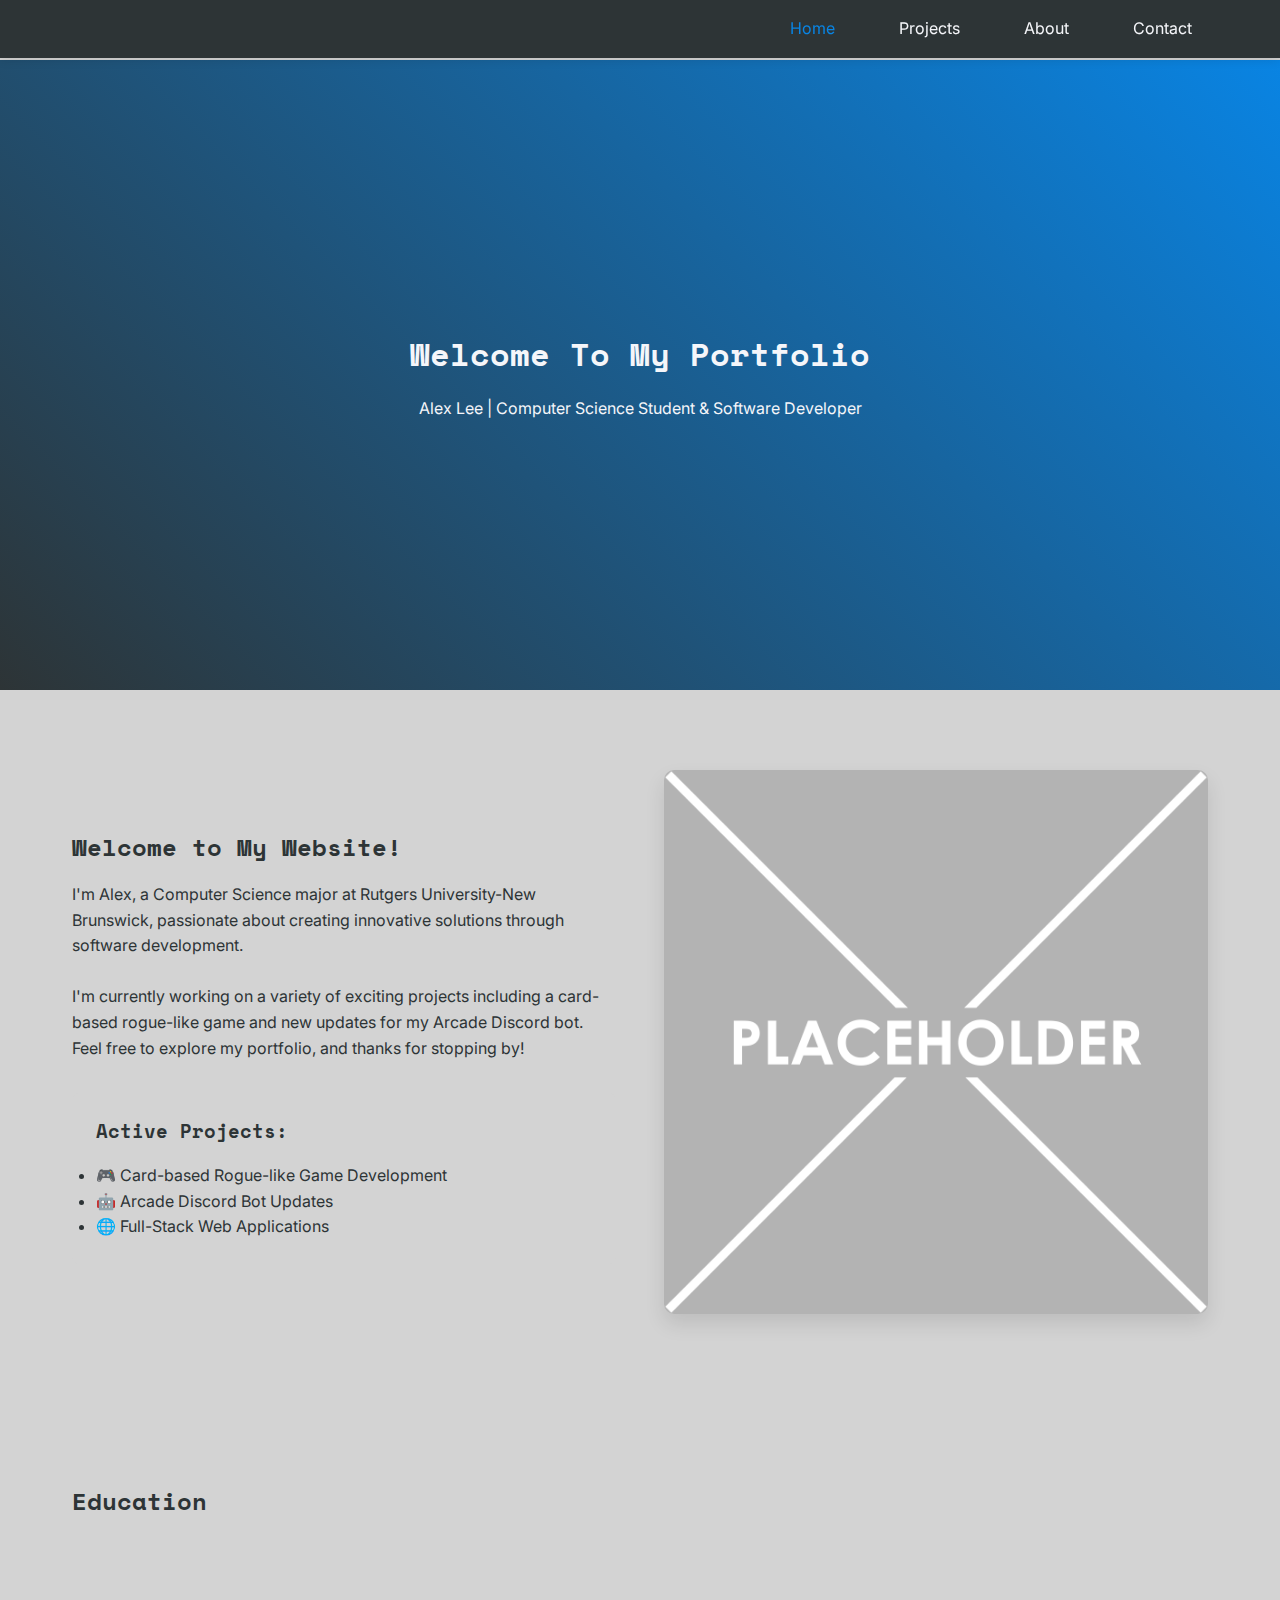
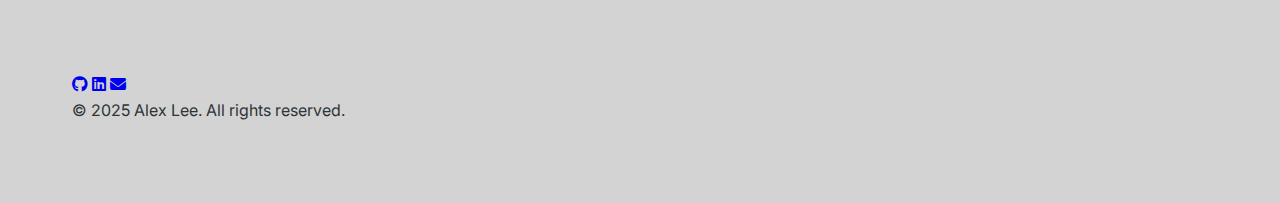
<file: index.html>
<!DOCTYPE html>
<html lang="en">
<head>
    <meta charset="UTF-8">
    <meta name="viewport" content="width=device-width, initial-scale=1.0">
    <title>Alex Lee - Portfolio</title>
    <link href="https://fonts.googleapis.com/css2?family=Inter:wght@400;500;600;700&family=Space+Mono:wght@400;700&display=swap" rel="stylesheet">
    <link rel="stylesheet" href="https://cdnjs.cloudflare.com/ajax/libs/font-awesome/6.4.0/css/all.min.css">
    <link rel="stylesheet" href="style.css">
</head>
<body>
    <nav class="navbar">
        <div class="container">
            <ul class="nav-links">
                <li><a href="index.html" class="active">Home</a></li>
                <li><a href="projects.html">Projects</a></li>
                <li><a href="about.html">About</a></li>
                <li><a href="contact.html">Contact</a></li>
            </ul>
        </div>
    </nav>

    <section class="hero">
        <div class="container">
            <div class="hero-content fade-in">
                <h1>Welcome To My Portfolio</h1>
                <p class="subtitle">Alex Lee | Computer Science Student & Software Developer</p>
            </div>
        </div>
    </section>

    <section class="section intro-section">
        <div class="container split-layout">
            <div class="intro-text fade-in">
                <h2>Welcome to My Website!</h2>
                <p class="lead">I'm Alex, a Computer Science major at Rutgers University-New Brunswick, passionate about creating innovative solutions through software development.</p> <br>
                <p>I'm currently working on a variety of exciting projects including a card-based rogue-like game and new updates for my Arcade Discord bot. Feel free to explore my portfolio, and thanks for stopping by!</p>
                <div class="current-projects">
                    <h3>Active Projects:</h3>
                    <ul>
                        <li>🎮 Card-based Rogue-like Game Development</li>
                        <li>🤖 Arcade Discord Bot Updates</li>
                        <li>🌐 Full-Stack Web Applications</li>
                    </ul>
                </div>
            </div>
            <div class="intro-photo fade-in">
                <img src="images/placeholder.png" alt="Alex - Computer Science Student" class="profile-photo">
            </div>
        </div>
    </section>

    <section class="section education-preview">
        <div class="container">
            <h2>Education</h2>
            <div class="education-grid">
                <div class="education-card fade-in">
                    <div class="university-header">
                        <img src="images/Rutgers Logo.png" alt="Rutgers University Logo" class="university-logo">
                        <div>
                            <h3>Rutgers University-New Brunswick</h3>
                            <p class="dates">January 2023 - Present</p>
                        </div>
                    </div>
                    
                    <div class="coursework-container">
                        <div class="coursework-text">
                            <h4>Relevant Coursework:</h4>
                            <ul>
                                <li>Software Methodology</li>
                                <li>Computer Architecture</li>
                                <li>Data Structures</li>
                                <li>Design and Analysis of Computer Algorithms</li>
                                <li>Principles of Information & Data Management</li>
                                <li>Principles of Programming Languages (Compilers)</li>
                                <li>Discrete Structures I & II</li>
                            </ul>
                        </div>
                        <img src="images/Rutgers.JPG" alt="Rutgers Campus" class="campus-image">
                    </div>
                </div>
                <div class="education-card fade-in">
                    <div class="university-header">
                        <img src="images/ccnylogo.png" alt="Rutgers University Logo" class="university-logo">
                        <div>
                            <h3>CUNY City College of New York</h3>
                            <p class="dates">September 2022 - December 2022</p>
                        </div>
                    </div>
                    
                    <div class="coursework-container">
                        <div class="coursework-text">
                            <h4>Relevant Coursework:</h4>
                            <ul>
                                <li>Public Speaking</li>
                                <li>Calculus 2</li>
                            </ul>
                        </div>
                        <img src="images/citycollege.jpg" alt="Rutgers Campus" class="campus-image">
                    </div>
                </div>
            </div>
        </div>
    </section>

    <section class="section goals-section">
        <div class="container fade-in">
            <h2>Career Vision</h2>
            <p class="mission-statement">My goal is to combine technical expertise with creative problem-solving to develop solutions that positively impact people's lives, while mentoring future generations of engineers.</p><br>
            <div class="goal-points">
                <div class="goal-card">
                    <i class="fas fa-code"></i>
                    <h3>Software Engineering</h3>
                    <p>I hope to develop impactful applications that not only solve complex problems but also enhance the user experience and contribute to the greater good. 
                        All I hope to do is to make someone smile with my work!</p><br>
                </div>
                <div class="goal-card">
                    <i class="fas fa-chalkboard-teacher"></i>
                    <h3>Education</h3>
                    <p>One of my long-term goals is to eventually pursue a path into academia, where I can contribute to the field of computer science not only through research and innovation but also by inspiring and mentoring future generations of students.
                        This path would allow me to share my passion for technology, guide students in their learning journey, and help them develop the skills and mindset needed to succeed in the ever-evolving tech industry.
                    </p><br>
                </div>
                <div class="goal-card">
                    <i class="fas fa-gamepad"></i>
                    <h3>Game Development</h3>
                    <p>I'm an avid gamer, and I’ve always been fascinated by how games combine storytelling, art, and technology to create immersive experiences. 
                        I aim to do the same and create interactive worlds that captivate players, spark their imagination, and offer meaningful experiences. 
                        Feel free to contact me if you want to play any games together! 😉 </p>
                </div>
            </div>
        </div>
    </section>

    <footer class="section">
        <div class="container">
            <div class="social-links">
                <a href="https://github.com/xelAlex4" class="social-icon"><i class="fab fa-github"></i></a>
                <a href="https://www.linkedin.com/in/alee48/" class="social-icon"><i class="fab fa-linkedin"></i></a>
                <a href="mailto:alexanderlee3247@gmail.com" class="social-icon"><i class="fas fa-envelope"></i></a>
            </div>
            <p>&copy; 2025 Alex Lee. All rights reserved.</p>
        </div>
    </footer>

    <script src="main.js"></script>
</body>
</html>
</file>
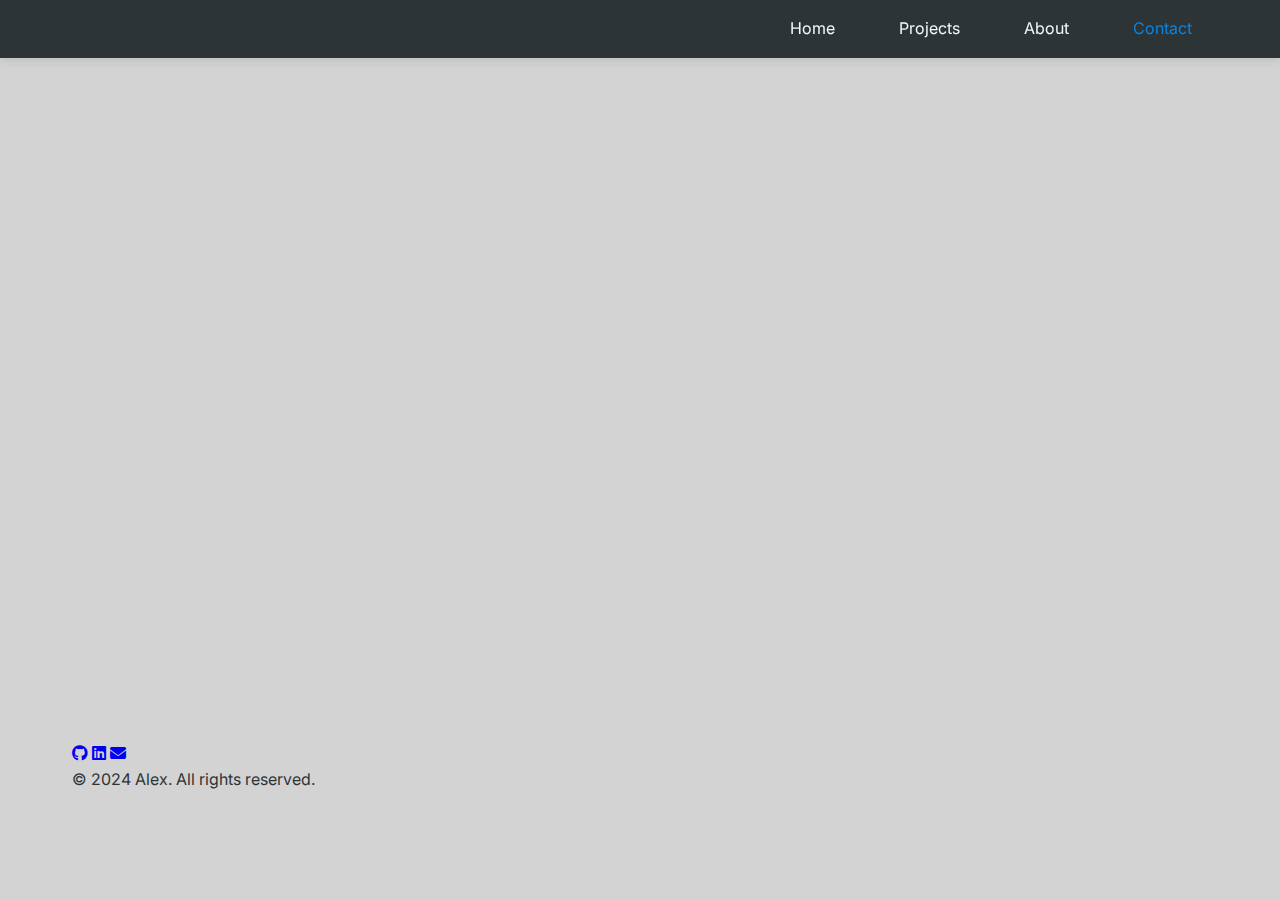
<file: contact.html>
<!DOCTYPE html>
<html lang="en">
<head>
    <meta charset="UTF-8">
    <meta name="viewport" content="width=device-width, initial-scale=1.0">
    <title>Alex - Software Engineer</title>
    <link href="https://fonts.googleapis.com/css2?family=Inter:wght@400;500;600;700&family=Space+Mono:wght@400;700&display=swap" rel="stylesheet">
    <link rel="stylesheet" href="https://cdnjs.cloudflare.com/ajax/libs/font-awesome/6.4.0/css/all.min.css">
    <link rel="stylesheet" href="style.css">
</head>
<body>
    <nav class="navbar">
        <div class="container">
            <ul class="nav-links">
                <li><a href="index.html">Home</a></li>
                <li><a href="projects.html">Projects</a></li>
                <li><a href="about.html">About</a></li>
                <li><a href="contact.html" class="active">Contact</a></li>
            </ul>
        </div>
    </nav>

    <section class="section">
        <div class="container">
            <div class="contact-form fade-in">
                <h2>Contact Me!</h2>
                <div class="form-status" style="display: none; margin-top: 1rem; padding: 1rem; background: #e3f2fd; border-radius: 8px;">
                </div>
                <form action="https://formspree.io/f/mbldjvzp" method="POST">
                    <div class="form-group">
                        <input type="text" name="name" placeholder="Your Name" required>
                    </div>
                    <div class="form-group">
                        <input type="email" name="email" placeholder="Your Email" required>
                    </div>
                    <div class="form-group">
                        <textarea name="message" placeholder="Your Message" required></textarea>
                    </div>
                    <button type="submit" class="btn">Send Message</button>
                </form>
            </div>
        </div>
    </section>

    <footer class="section">
        <div class="container">
            <div class="social-links">
                <a href="https://github.com/xelAlex4" class="social-icon"><i class="fab fa-github"></i></a>
                <a href="https://www.linkedin.com/in/alee48/" class="social-icon"><i class="fab fa-linkedin"></i></a>
                <a href="mailto:alexanderlee3247@gmail.com" class="social-icon"><i class="fas fa-envelope"></i></a>
            </div>
            <p>&copy; 2024 Alex. All rights reserved.</p>
        </div>
    </footer>
</body>
</html>
</file>
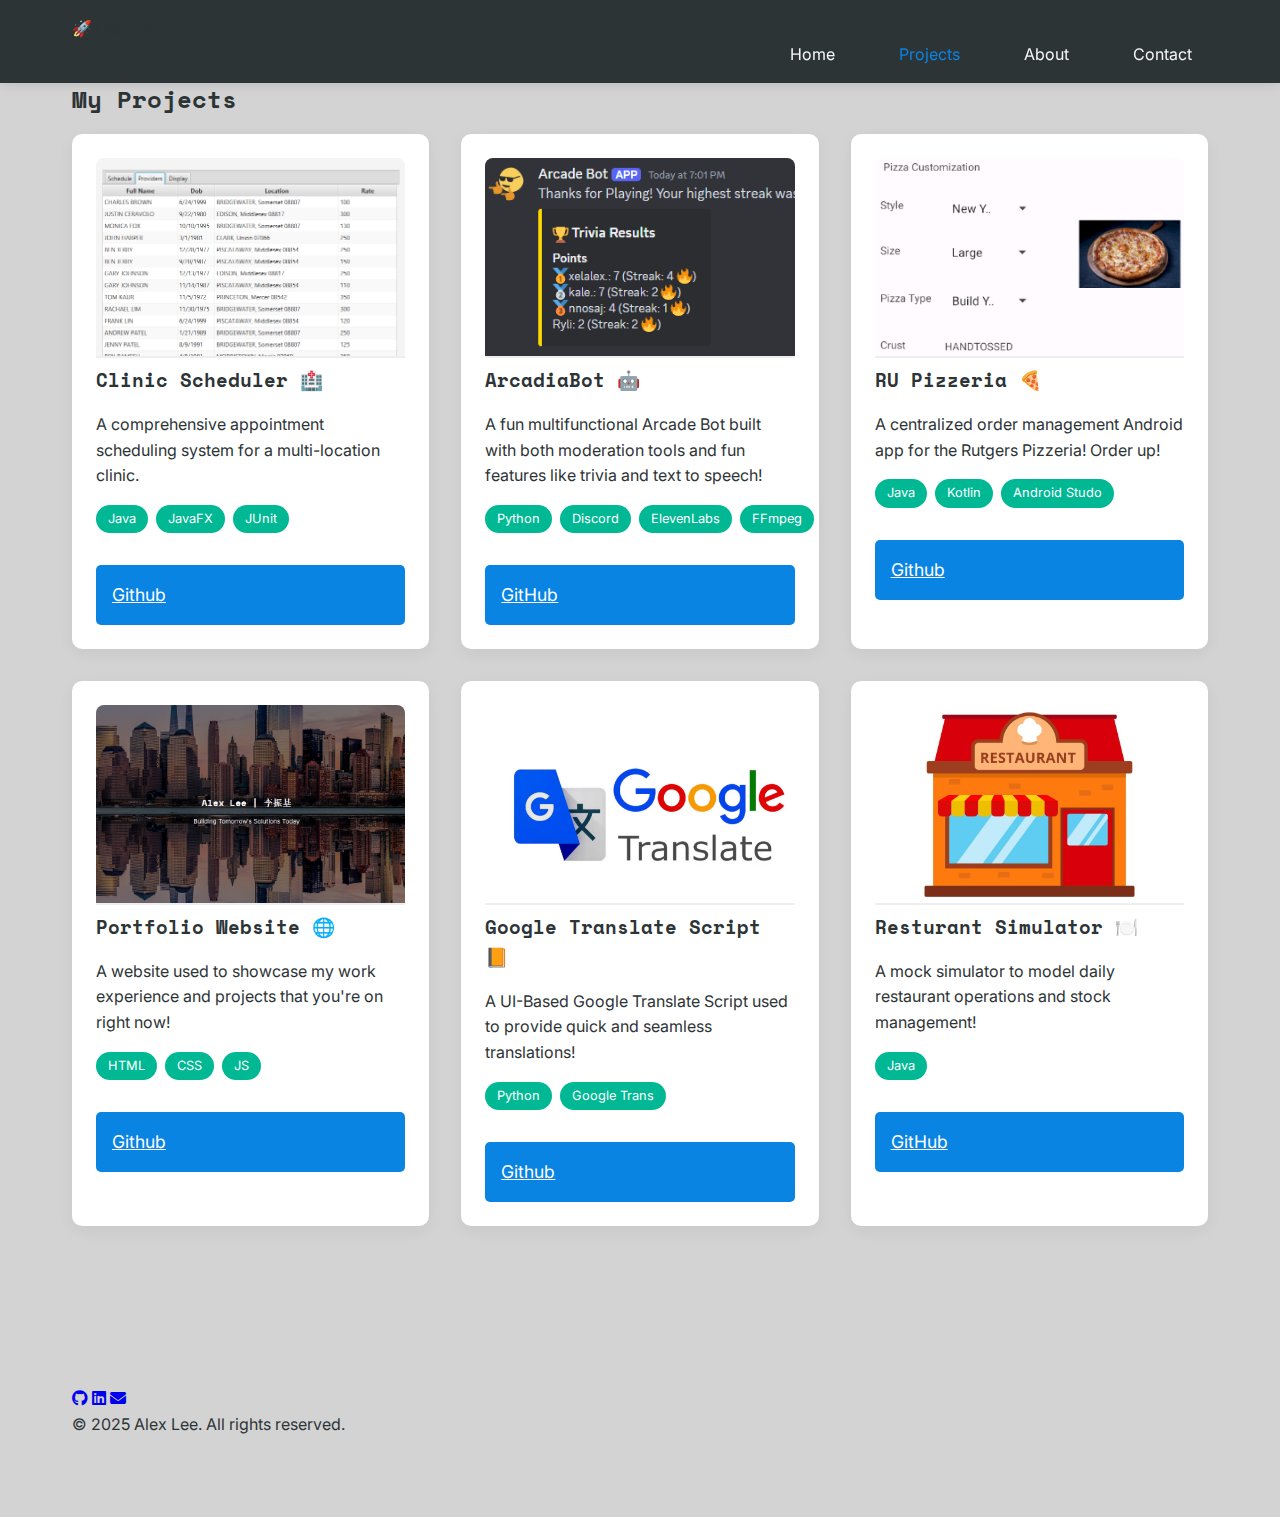
<file: projects.html>
<!DOCTYPE html>
<html lang="en">
<head>
    <meta charset="UTF-8">
    <meta name="viewport" content="width=device-width, initial-scale=1.0">
    <title>Alex Lee - Portfolio</title>
    <link href="https://fonts.googleapis.com/css2?family=Inter:wght@400;500;600;700&family=Space+Mono:wght@400;700&display=swap" rel="stylesheet">
    <link rel="stylesheet" href="https://cdnjs.cloudflare.com/ajax/libs/font-awesome/6.4.0/css/all.min.css">
    <link rel="stylesheet" href="style.css">
</head>
<body>
    <nav class="navbar">
        <div class="container">
            <div class="greeting">🚀 Hello, World!</div>
            <ul class="nav-links">
                <li><a href="index.html">Home</a></li>
                <li><a href="projects.html" class="active">Projects</a></li>
                <li><a href="about.html">About</a></li>
                <li><a href="contact.html">Contact</a></li>
            </ul>
        </div>
    </nav>

    <main>
        <section class="section">
            <div class="container">
                <h2>My Projects</h2>
                <div class="projects-grid">
                    <div class="project-card fade-in">
                        <img src="images/clinicScheduler.png" alt="Project 1">
                        <h3>Clinic Scheduler 🏥</h3>
                        <p> A comprehensive appointment scheduling system for a multi-location clinic.</p>
                        <div class="tech-tags">
                            <span class="tech-tag">Java</span>
                            <span class="tech-tag">JavaFX</span>
                            <span class="tech-tag">JUnit</span>
                        </div>
                        <div class="project-links">
                            <a href="https://github.com/xelAlex4/Clinic-Scheduler" class="btn">Github</a>
                        </div>
                    </div>
                    <div class="project-card fade-in">
                        <img src="images/botImage.png" alt="Project 1">
                        <h3>ArcadiaBot 🤖</h3>
                        <p> A fun multifunctional Arcade Bot built with both moderation tools and fun features like trivia and text to speech!</p>
                        <div class="tech-tags">
                            <span class="tech-tag">Python</span>
                            <span class="tech-tag">Discord</span>
                            <span class="tech-tag">ElevenLabs</span>
                            <span class="tech-tag">FFmpeg</span>
                            <span class="tech-tag">Discloud</span>
                        </div>
                        <div class="project-links">
                            <a href="https://github.com/xelAlex4/ArcadiaBot" class="btn">GitHub</a>
                        </div>
                    </div>
                    <div class="project-card fade-in">
                        <img src="images/pizzaOrder.png" alt="Project 1">
                        <h3>RU Pizzeria 🍕</h3>
                        <p> A centralized order management Android app for the Rutgers Pizzeria! Order up!</p>
                        <div class="tech-tags">
                            <span class="tech-tag">Java</span>
                            <span class="tech-tag">Kotlin</span>
                            <span class="tech-tag">Android Studo</span>
                        </div>
                        <div class="project-links">
                            <a href="https://github.com/xelAlex4/RU-Pizzeria" class="btn">Github</a>
                        </div>
                    </div>
                    <div class="project-card fade-in">
                        <img src="images/image.png" alt="Project 1">
                        <h3>Portfolio Website 🌐</h3>
                        <p> A website used to showcase my work experience and projects that you're on right now!</p>
                        <div class="tech-tags">
                            <span class="tech-tag">HTML</span>
                            <span class="tech-tag">CSS</span>
                            <span class="tech-tag">JS</span>
                        </div>
                        <div class="project-links">
                            <a href="https://github.com/xelAlex4/xelalex4.github.io" class="btn">Github</a>
                        </div>
                    </div>
                    <div class="project-card fade-in">
                        <img src="images/GoogleTranslate.webp" alt="Project 1">
                        <h3>Google Translate Script 📙</h3>
                        <p> A UI-Based Google Translate Script used to provide quick and seamless translations! </p>
                        <div class="tech-tags">
                            <span class="tech-tag">Python</span>
                            <span class="tech-tag">Google Trans </span>
                        </div>
                        <div class="project-links">
                            <a href="https://github.com/xelAlex4/Google-Translate" class="btn">Github</a>
                        </div>
                    </div>
                    <div class="project-card fade-in">
                        <img src="images/restaurant.jpg" alt="Project 1">
                        <h3>Resturant Simulator 🍽️</h3>
                        <p> A mock simulator to model daily restaurant operations and stock management! </p>
                        <div class="tech-tags">
                            <span class="tech-tag">Java</span>
                        </div>
                        <div class="project-links">
                            <a href="https://github.com/xelAlex4/Resturant-Simulator" class="btn">GitHub</a>
                        </div>
                    </div>
                </div>
            </div>
        </section>
    </main>

    <footer class="section">
        <div class="container">
            <div class="social-links">
                <a href="https://github.com/xelAlex4" class="social-icon"><i class="fab fa-github"></i></a>
                <a href="https://www.linkedin.com/in/alee48/" class="social-icon"><i class="fab fa-linkedin"></i></a>
                <a href="mailto:alexanderlee3247@gmail.com" class="social-icon"><i class="fas fa-envelope"></i></a>
            </div>
            <p>&copy; 2025 Alex Lee. All rights reserved.</p>
        </div>
    </footer>
    <script src="main.js"></script>
</body>
</html>
</file>
<file: style.css>
:root {
    --primary-color: #2d3436;
    --secondary-color: #0984e3;
    --accent-color: #00b894;
    --background-color: #D3D3D3;
    --text-color: #2d3436;
    --light-text: #f5f6fa;
}

* {
    margin: 0;
    padding: 0;
    box-sizing: border-box;
}

html {
    scroll-behavior: smooth;
}

body {
    font-family: 'Inter', sans-serif;
    line-height: 1.6;
    color: var(--text-color);
    background-color: var(--background-color);
}

h1, h2, h3, h4 {
    font-family: 'Space Mono', monospace;
    margin-bottom: 1rem;
}

.container {
    max-width: 1200px;
    margin: 0 auto;
    padding: 0 2rem;
}

.section {
    padding: 5rem 0;
}

.navbar {
    background: var(--primary-color);
    padding: 1rem 0;
    position: fixed;
    width: 100%;
    top: 0;
    z-index: 1000;
    box-shadow: 0 2px 10px rgba(0, 0, 0, 0.1);
}

.nav-links {
    display: flex;
    justify-content: flex-end;
    list-style: none;
    gap: 2rem;
    margin: 0;
}

.nav-links a {
    color: var(--light-text);
    text-decoration: none;
    padding: 0.5rem 1rem;
    border-radius: 4px;
    transition: all 0.3s ease;
}

.nav-links a:hover {
    background: rgba(255, 255, 255, 0.1);
}

.nav-links a.active {
    color: var(--secondary-color);
}

.hero {
    height: 70vh;
    display: flex;
    align-items: center;
    background: linear-gradient(45deg, var(--primary-color), var(--secondary-color));
    color: var(--light-text);
    text-align: center;
    margin-top: 60px;
}

.split-layout {
    display: grid;
    grid-template-columns: 1fr 1fr;
    gap: 3rem;
    align-items: center;
}

.profile-photo {
    width: 100%;
    border-radius: 10px;
    box-shadow: 0 10px 20px rgba(0,0,0,0.1);
}

/* Education Section Styles */
.university-header {
    display: flex;
    align-items: center;
    gap: 1.5rem;
    margin-bottom: 2rem;
}

.university-logo {
    width: 80px;
    height: auto;
}

.coursework-container {
    display: grid;
    grid-template-columns: 1fr 1fr;
    gap: 3rem;
    align-items: start;
}

.campus-image {
    width: 100%;
    height: 300px;
    object-fit: cover;
    border-radius: 8px;
    box-shadow: 0 5px 15px rgba(0,0,0,0.1);
}

.coursework-text ul {
    columns: 2;
    margin-top: 1rem;
}

.coursework-text li {
    margin-bottom: 0.5rem;
}

@media (max-width: 768px) {
    .coursework-container {
        grid-template-columns: 1fr;
    }
    
    .university-header {
        flex-direction: column;
        text-align: center;
    }
    
    .coursework-text ul {
        columns: 1;
    }
}

.current-projects {
    margin-top: 2rem;
    padding: 1.5rem;
    background: var(--background-color);
    border-radius: 8px;
}

.projects-grid {
    display: grid;
    grid-template-columns: repeat(auto-fit, minmax(300px, 1fr));
    gap: 2rem;
}

.project-card {
    background: white;
    padding: 1.5rem;
    border-radius: 10px;
    box-shadow: 0 5px 15px rgba(0,0,0,0.05);
}

.project-card img {
    width: 100%;
    height: 200px; 
    object-fit: cover; 
    border-radius: 8px 8px 0 0; 
    border-bottom: 2px solid #eee; 
}

.project-card {
    overflow: hidden; 
    position: relative;
}

.project-card:hover img {
    transform: scale(1.05);
    transition: transform 0.3s ease;
}

.tech-tags {
    display: flex;
    gap: 0.5rem;
    margin: 1rem 0;
}

.tech-tag {
    background: var(--accent-color);
    color: white;
    padding: 0.25rem 0.75rem;
    border-radius: 20px;
    font-size: 0.8rem;
}

.btn {
    display: inline-block;
    padding: 0.8rem 1.5rem;
    background: var(--secondary-color);
    color: white;
    border: none;
    border-radius: 5px;
    cursor: pointer;
    transition: transform 0.3s ease;
}

/* Skills Section */
.skills-section {
    margin-top: 2rem;
}

.skill-category {
    margin-bottom: 2rem;
}

.skill-header {
    margin-bottom: 1rem;
    color: var(--primary-color);
}

.skill-icons {
    display: grid;
    grid-template-columns: repeat(auto-fit, minmax(100px, 1fr));
    gap: 1rem;
}

.skill-icon {
    display: flex;
    flex-direction: column;
    align-items: center;
    justify-content: center;
    padding: 1rem;
    background: var(--background-color);
    border-radius: 8px;
    text-align: center;
    transition: transform 0.3s ease, box-shadow 0.3s ease;
}

.skill-icon:hover {
    transform: translateY(-5px);
    box-shadow: 0 5px 15px rgba(0, 0, 0, 0.1);
}

.skill-icon i {
    font-size: 2rem;
    margin-bottom: 0.5rem;
    color: var(--secondary-color);
}

.skill-icon span {
    font-size: 0.9rem;
    font-weight: 500;
    color: var(--text-color);
}

/* Responsive Adjustments */
@media (max-width: 768px) {
    .skill-icons {
        grid-template-columns: repeat(auto-fit, minmax(80px, 1fr));
    }

    .skill-icon i {
        font-size: 1.5rem;
    }

    .skill-icon span {
        font-size: 0.8rem;
    }
}

/* Timeline Section */
.timeline-section {
    padding: 4rem 0;
}

.timeline {
    position: relative;
    max-width: 1200px;
    margin: 0 auto;
}

.timeline::after {
    content: '';
    position: absolute;
    width: 6px;
    background: var(--secondary-color);
    top: 0;
    bottom: 0;
    left: 50%;
    margin-left: -3px;
    border-radius: 3px;
}

.timeline-item {
    padding: 20px 40px;
    position: relative;
    width: 50%;
}

.timeline-item:nth-child(odd) {
    left: 0;
}

.timeline-item:nth-child(even) {
    left: 50%;
}

.timeline-content {
    padding: 20px;
    background: white;
    border-radius: 8px;
    box-shadow: 0 5px 15px rgba(0, 0, 0, 0.1);
    position: relative;
}

.timeline-item::after {
    content: '';
    position: absolute;
    width: 25px;
    height: 25px;
    right: -12px;
    background: var(--secondary-color);
    border: 4px solid white;
    top: 20px;
    border-radius: 50%;
    z-index: 1;
}

.timeline-item:nth-child(even)::after {
    left: -12px;
}

.timeline-image {
    margin-bottom: 1rem;
}

.timeline-image img {
    width: 100%;
    border-radius: 8px;
}

.timeline-text h3 {
    margin-bottom: 0.5rem;
    color: var(--primary-color);
}

.timeline-date {
    font-size: 0.9rem;
    color: #666;
    margin-bottom: 1rem;
}

.timeline-description {
    font-size: 0.95rem;
    line-height: 1.6;
    color: var(--text-color);
}

/* Responsive Design */
@media (max-width: 768px) {
    .timeline::after {
        left: 31px;
    }

    .timeline-item {
        width: 100%;
        padding-left: 70px;
        padding-right: 25px;
    }

    .timeline-item:nth-child(even) {
        left: 0;
    }

    .timeline-item::after {
        left: 18px;
    }

    .timeline-item:nth-child(even)::after {
        left: 18px;
    }
}

/* Contact Form Styling */
.contact-form {
    max-width: 800px;
    margin: 0 auto;
    padding: 2rem;
    background: white;
    border-radius: 10px;
    box-shadow: 0 5px 15px rgba(0,0,0,0.1);
}

.form-group input,
.form-group textarea {
    width: 100%;
    padding: 1rem;
    margin: 0.5rem 0;
    border: 2px solid #e0e0e0;
    border-radius: 8px;
    font-size: 1rem;
    transition: all 0.3s ease;
    min-height: 50px; 
}

.form-group textarea {
    min-height: 150px; 
    resize: vertical; 
}

.form-group input:focus,
.form-group textarea:focus {
    border-color: var(--secondary-color);
    outline: none;
    box-shadow: 0 0 8px rgba(9, 132, 227, 0.2);
}

.btn:hover {
    transform: translateY(-2px);
}

.btn {
    width: 100%;
    padding: 1rem;
    font-size: 1.1rem;
    margin-top: 1rem;
    transition: all 0.3s ease;
}


.btn:hover {
    transform: translateY(-2px);
    box-shadow: 0 5px 15px rgba(9, 132, 227, 0.3);
}

@keyframes fadeIn {
    from { opacity: 0; transform: translateY(20px); }
    to { opacity: 1; transform: translateY(0); }
}

/* Fade-in Animation */
.fade-in {
    opacity: 0;
    transform: translateY(20px);
    transition: opacity 0.6s ease, transform 0.6s ease;
}

.fade-in-visible {
    opacity: 1;
    transform: translateY(0);
}

@media (max-width: 768px) {
    .split-layout {
        grid-template-columns: 1fr;
    }
    
    .nav-links {
        justify-content: center;
    }
}
</file>
